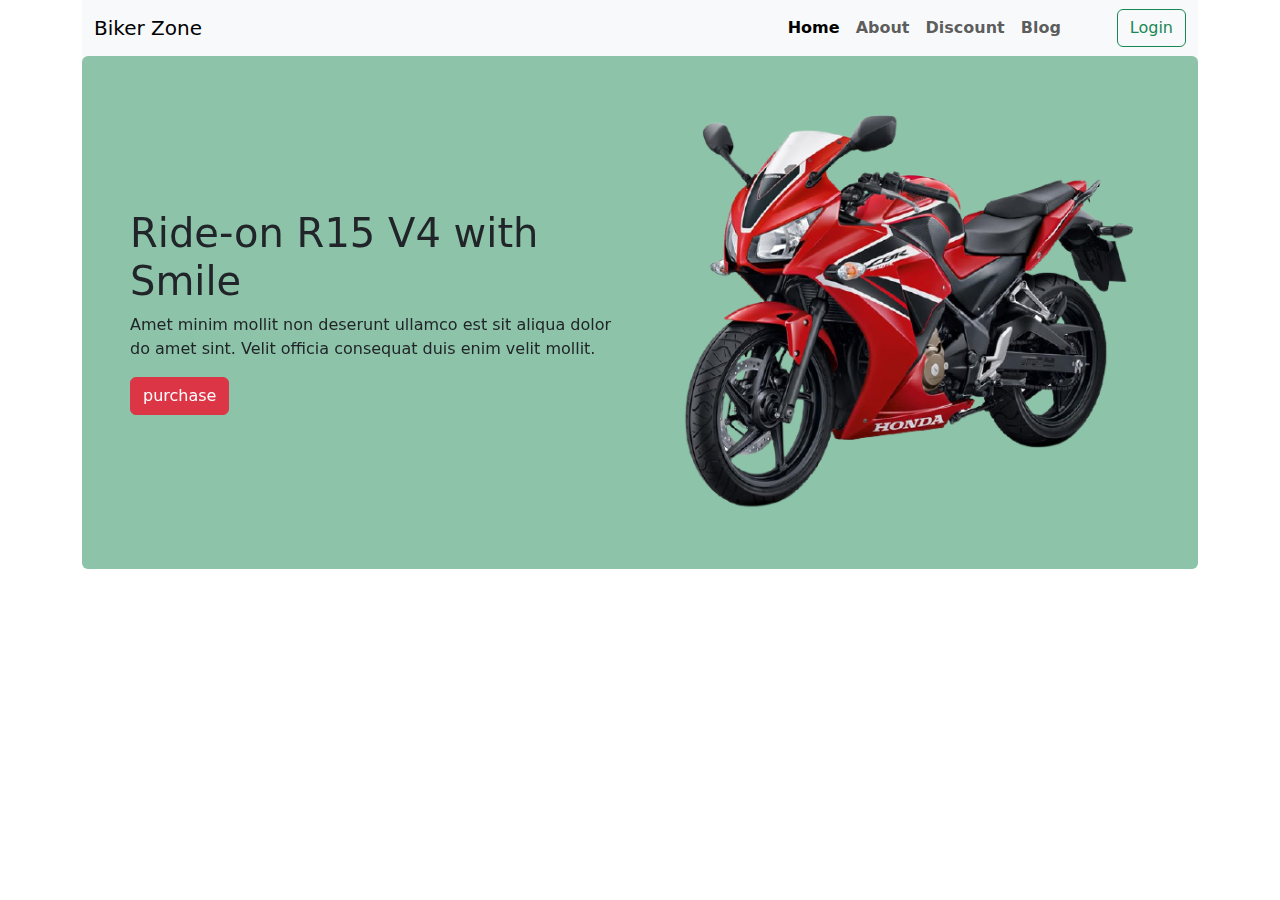
<file: index2.html>
<!DOCTYPE html>
<html lang="en">
<head>
    <meta charset="UTF-8">
    <meta http-equiv="X-UA-Compatible" content="IE=edge">
    <meta name="viewport" content="width=device-width, initial-scale=1.0">
    <title>Bikers Zone-2</title>
    <link rel="stylesheet" href="styles/bootstrap.min.css">
    <link rel="stylesheet" href="styles/style.css">
</head>
<body class="container-lg">
    <header>
        <nav class="navbar navbar-expand-lg navbar-light bg-light">
            <div class="container-fluid">
              <a class="navbar-brand" href="#">Biker Zone</a>
              <button class="navbar-toggler" type="button" data-bs-toggle="collapse" data-bs-target="#navbarSupportedContent" aria-controls="navbarSupportedContent" aria-expanded="false" aria-label="Toggle navigation">
                <span class="navbar-toggler-icon"></span>
              </button>
              <div class="collapse navbar-collapse" id="navbarSupportedContent">
                <ul class="navbar-nav ms-auto mb-2 mb-lg-0 fw-semibold">
                  <li class="nav-item">
                    <a class="nav-link active" aria-current="page" href="#">Home</a>
                  </li>
                  <li class="nav-item">
                    <a class="nav-link" href="#">About</a>
                  </li>
                  <li class="nav-item">
                    <a class="nav-link" href="#">Discount</a>
                  </li>
                  <li class="nav-item">
                    <a class="nav-link" href="#">Blog</a>
                  </li>
                 
                  
                </ul>
               
                  <button class=" ms-5 btn btn-outline-success" type="submit">Login</button>
              </div>
            </div>
          </nav>

                              <!-- banner slider -->
                  
                              <div id="carouselExampleControls" class="carousel slide bg-success bg-opacity-50 p-5 rounded" data-bs-ride="carousel">
                                <div class="carousel-inner">
                                  <div class="carousel-item active">
                                    <div class="row">
                                        <div class="col-12 col-md-6 d-flex justify-content-center align-items-center">
                                            <div>
                                                <h1>Ride-on R15 V4 with Smile</h1>
                                                <p>Amet minim mollit non deserunt ullamco 
                                                est sit aliqua dolor do amet sint. Velit officia consequat duis enim velit mollit.</p>
                                                <button class="btn btn btn-danger opacity-10">  purchase  </button>
                                                  
                                            </div>
                                             
                                        </div>
                                        <div class="col-12 col-md-6">
                                            <img src="images/header-bike.png" class="d-block w-100" alt="...">
                                        </div>
                                    </div>
                                  </div>
        
                                  
        
                                </div>
                                
                              </div>
        
                </header>


          <!-- bootstrap js -->
          <script src="js/bootstrap.min.js"></script>
</body>
</html>
</file>
<file: styles/style.css>
.bikers-zone-light-red{
    background-color: rgba(46, 7, 7, 0.671);
}
.rating-icon{
    width: 25px;
}
</file>
